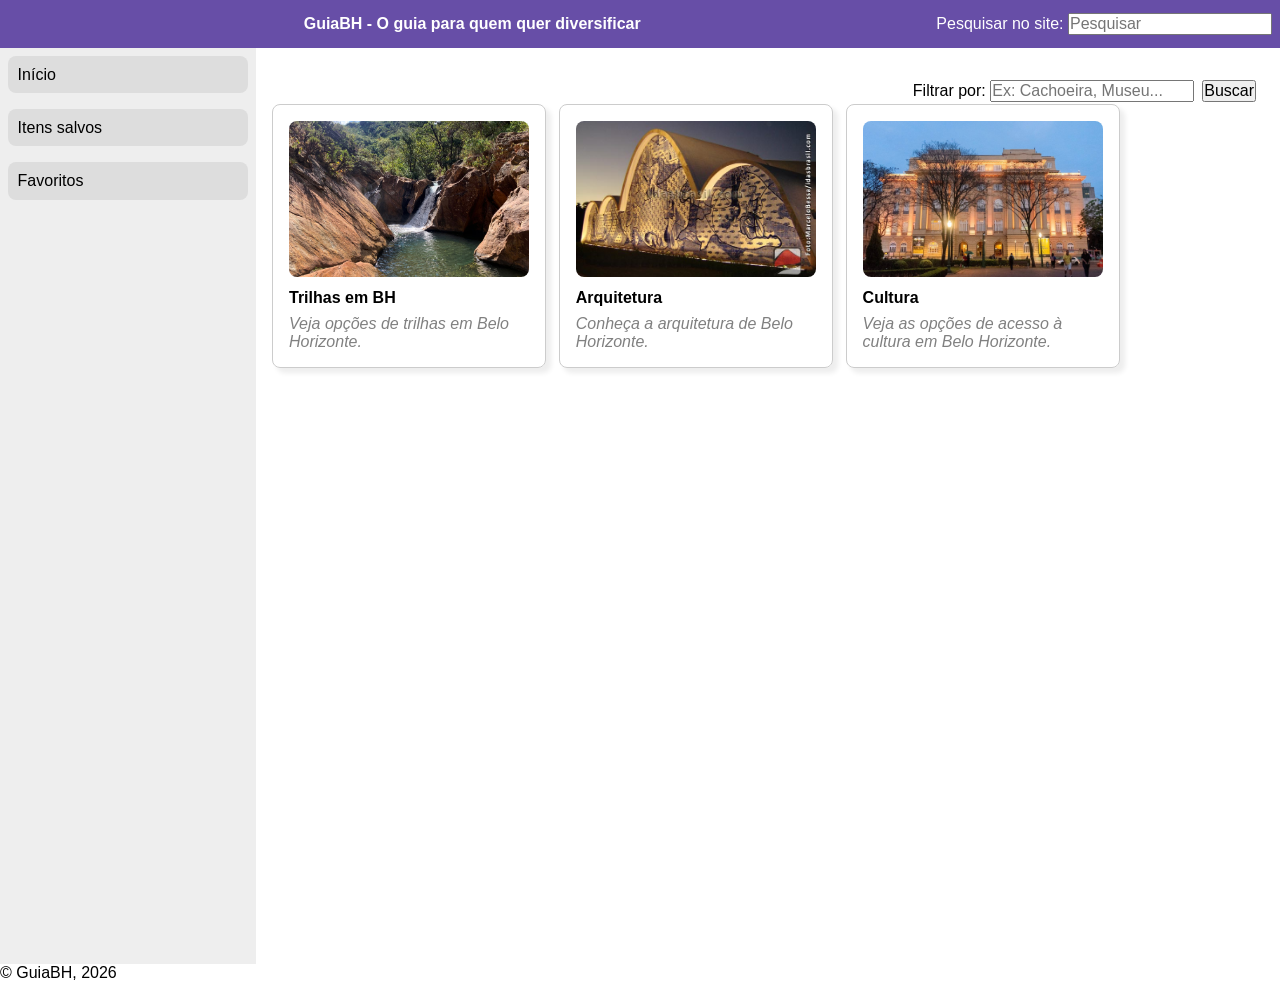
<file: index.html>
<!DOCTYPE html>
<html lang="pt-BR">

<head>
    <meta charset="UTF-8">
    <meta name="viewport" content="width=device-width, initial-scale=1.0">
    <title>GuiaBH - Home</title>
    <link rel="stylesheet" href="./assets/css/style.css">
</head>

<body>
    <header>
        <h1 class="titulo">GuiaBH - O guia para quem quer diversificar</h1>
        <form class="form-pesquisa-header">
            <div class="campo-busca">
                <label for="busca-site" class="sr-only">Pesquisar no site:</label>
                <input type="text" id="busca-site" name="busca" placeholder="Pesquisar">
            </div>
        </form>
    </header>
    
    <section>
        <nav>
            <ul class="menu-lateral">
                <li>
                    <a href="index.html">
                        <div class="opcao">
                            <div class="rotulo">Início</div>
                        </div>
                    </a>
                </li>
                <li>
                    <a href="#">
                        <div class="opcao">
                            <div class="rotulo">Itens salvos</div>
                        </div>
                    </a>
                </li>
                <li>
                    <a href="#">
                        <div class="opcao">
                            <div class="rotulo">Favoritos</div>
                        </div>
                    </a>
                </li>
            </ul>
        </nav>

        <form class="form-pesquisa-filtro">
            <div class="campo-filtro">
                <label for="filtro-tipo" class="sr-only">Filtrar por:</label>
                <input type="text" id="filtro-tipo" name="filtro" placeholder="Ex: Cachoeira, Museu...">
            </div>
            <button type="submit" class="botao-pesquisa">Buscar</button>
        </form>

        <main id="cartoes" class="container"></main>
    </section>

    <footer>&copy; GuiaBH, 2026</footer>

    <script src="./assets/js/app.js"></script>
</body>
</html>
</file>
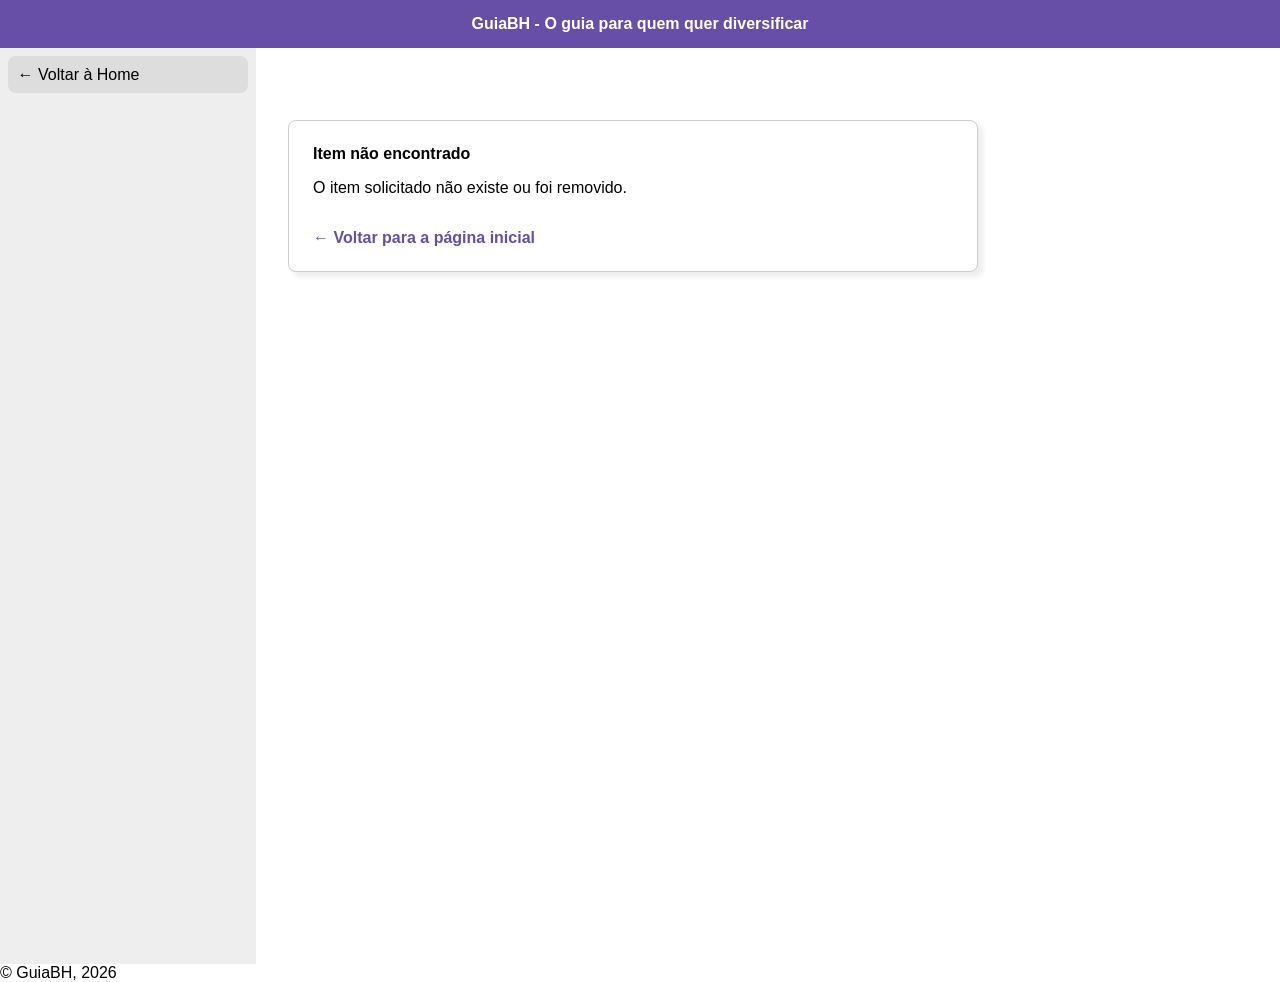
<file: detalhes.html>
<!DOCTYPE html>
<html lang="pt-BR">

<head>
    <meta charset="UTF-8">
    <meta name="viewport" content="width=device-width, initial-scale=1.0">
    <title>GuiaBH - Detalhes</title>
    <link rel="stylesheet" href="./assets/css/style.css">
</head>

<body>
    <header>
        <h1 class="titulo">GuiaBH - O guia para quem quer diversificar</h1>
    </header>

    <section>
        <nav>
            <ul class="menu-lateral">
                <li>
                    <a href="index.html">
                        <div class="opcao">
                            <div class="rotulo">← Voltar à Home</div>
                        </div>
                    </a>
                </li>
            </ul>
        </nav>

        <main class="container">

            <div id="detalhes-conteudo" class="container-detalhes"></div>
        </main>
    </section>

    <footer>&copy; GuiaBH, 2026</footer>

    <script src="./assets/js/app.js"></script>
</body>
</html>
</file>
<file: assets/css/style.css>
* {
    font-size: 16px;
    font-family: 'Segoe UI', Tahoma, Geneva, Verdana, sans-serif;
    margin: 0rem;
    padding: 0rem;
}

header {
    height: 2rem;
    display: flex;
    align-items: center;
    align-content: center;
    padding: .5rem;
    background-color: #674ea7;
    color: white;
}

.titulo {
    flex: 1;
    color: white;
    text-align: center;
}

/* Menu lateral */
nav {
    height: 100vh;
    width: 15rem;
    background-color: #eee;
    padding: 0.5rem;
}

a {
    text-decoration: none;
}

li {
    margin-bottom: 1rem;
}

.opcao {
    display: flex;
    border-radius: 0.5rem;
    padding: 0.6rem;
    background-color: #ddd;
    color: black;
}

.form-pesquisa-filtro {
    position: absolute;
    top: 5rem;
    right: 1.5rem;   
    display: flex;
    gap: 0.5rem;
    align-items: center;
}

section {
    display: flex;
    flex: 1;
}

.cartao {
    display: flex;
    flex-direction: column;
    border: 1px solid #ccc;
    padding: 1rem;
    border-radius: .5rem;
    width: 15rem;
    box-shadow: .3rem .3rem 0.3rem 0.03rem #eee;
    height: fit-content;
}

.imagem-do-cartao {
    max-width: 100%;
    height: auto;
    aspect-ratio: 2/1.3;
    object-fit: cover;
    border-radius: .5rem;
}

.corpo-do-cartao {
    display: flex;
    flex-direction: column;
    flex: 1;
    justify-content: space-between;
    margin-top: .5rem;
    gap: .5rem;
}

.nome-da-opcao {
    font-weight: bold;
}

.descricao-da-opcao {
    font-style: italic;
    color: grey;
}

.container {
    display: flex;
    flex: 1;
    flex-wrap: wrap;
    gap: .8rem;
    padding: 1rem;
    margin-top: 2.5rem;
}

/* Links nos cards */
.cartao a {
    color: inherit;
    text-decoration: none;
}

.cartao a:hover {
    text-decoration: underline;
}

/* Página Detalhes */
.container-detalhes {
    flex: 1;
    padding: 1rem;
}

.cartao-detalhe {
    background-color: #fff;
    border: 1px solid #ccc;
    border-radius: 0.5rem;
    padding: 1.5rem;
    max-width: 40rem;
    box-shadow: 0.3rem 0.3rem 0.3rem 0.03rem #eee;
    display: flex;
    flex-direction: column;
    gap: 1rem;
}

.imagem-detalhes {
    width: 100%;
    max-height: 25rem;
    object-fit: cover;
    border-radius: 0.5rem;
}

.categoria-tag {
    color: #674ea7;
}

.conteudo-texto {
    line-height: 1.6;
    color: #333;
}

.botao-voltar {
    display: inline-block;
    margin-top: 1rem;
    color: #674ea7;
    font-weight: bold;
}
</file>
